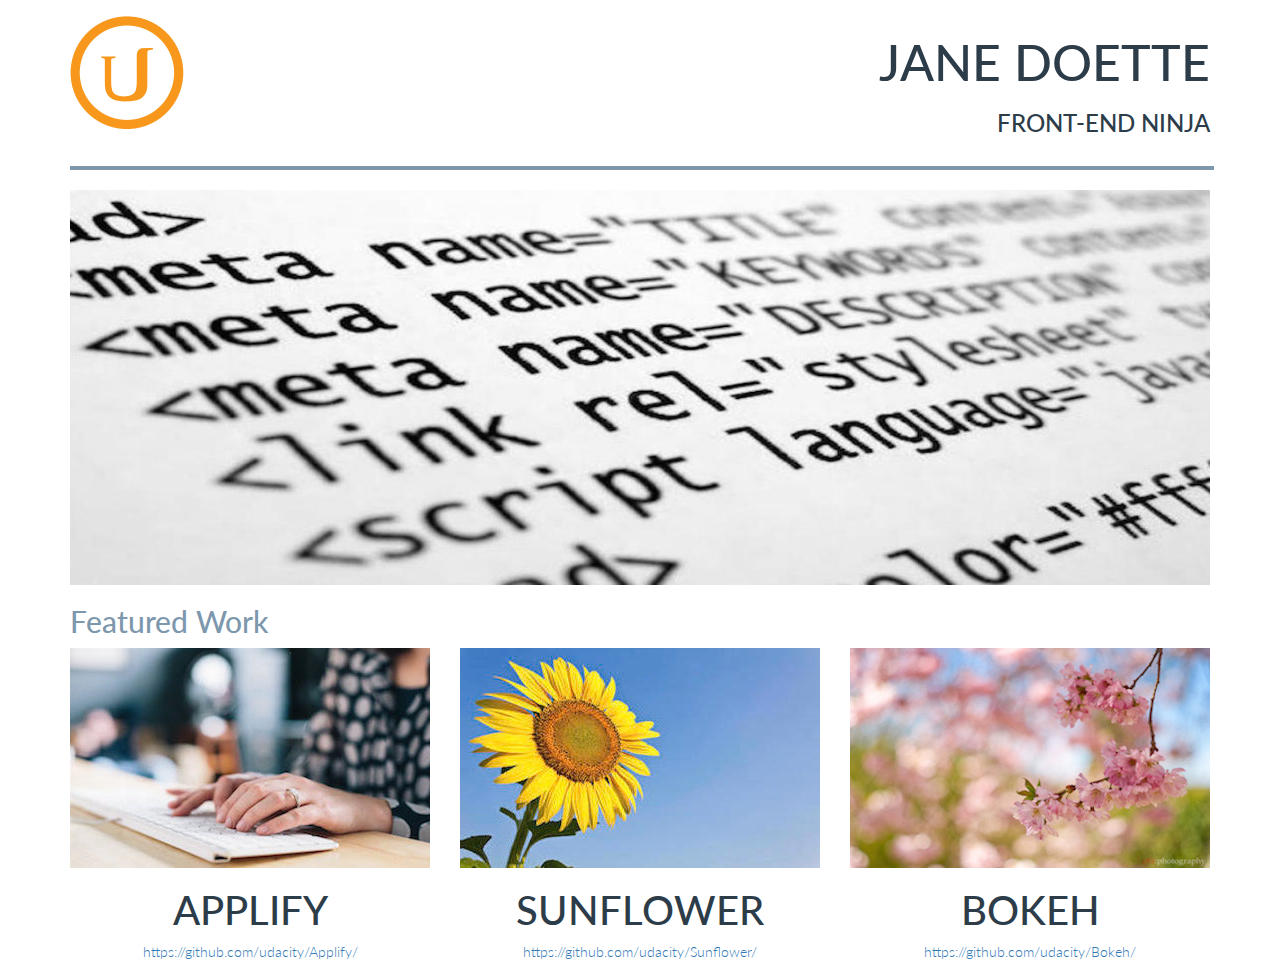
<file: index.html>
<!DOCTYPE html>
<!-- saved from url=(0097)https://storage.googleapis.com/supplemental_media/udacityu/2730818600/bootstrap-prestructure.html -->
<html lang="en">
<head>
  <meta http-equiv="X-UA-Compatible" content="IE=edge">
  <meta name="viewport" content="width=device-width,initial-scale=1">
  <meta charset="UTF-8">
  <title>portfolio page</title>
  <link href="https://fonts.googleapis.com/css?family=Lato:100,300" rel="stylesheet">
  <link rel="stylesheet" href="css/bootstrap.min.css">
  <link rel="stylesheet" href="css/style.css">
</head>
  <body>
    <div class="container">
    <header class="row">
      <div class="col-md-6 margin"><img src="portfolioimages/udacity-logo.jpg" alt="udacity-logo"></div>
      <div class="col-md-6 text-right text-uppercase text-thin margin">
        <h1 class="title-super">Jane Doette</h1>
        <h3>Front-end Ninja</h3>
      </div>
      <div class="col-md-12">
        <hr class="hr">
      </div>
      </header>
    <div class="row">
      <figure class="col-md-12">
        <img class="img-responsive" src="portfolioimages/html.jpg" alt="main image">
      </figure>
    </div>
    <div class="row">
      <div class="col-md-12">
        <h2 class="text-muted">Featured Work</h2>
      </div>
    </div>
    <footer class="row text-center">
      <figure class="col-md-4">
        <img class="img-responsive" src="portfolioimages/Applify.jpg" alt="Applify-image">
        <h3 class="text-uppercase h3size">Applify</h3>
        <p><a href="https://github.com/udacity/Applify/">https://github.com/udacity/Applify/</a></p>
      </figure>
      <figure class="col-md-4">
        <img class="img-responsive" src="portfolioimages/sunflower.jpg" alt="sunflower-image">
        <h3 class="text-uppercase h3size">Sunflower</h3>
        <p><a href="https://github.com/udacity/Sunflower/">https://github.com/udacity/Sunflower/</a></p>
      </figure>
      <figure class="col-md-4">
        <img class="img-responsive" src="portfolioimages/bokeh.jpg" alt="Bokeh-image">
        <h3 class="text-uppercase h3size">bokeh</h3>
        <p><a href="https://github.com/udacity/Bokeh/">https://github.com/udacity/Bokeh/</a></p>
      </figure>
    </footer>
</div>

</body></html>
</file>
<file: css/style.css>
body{
  font-family: "Lato", sans-serif;
  color: #2d3c49;
  font-weight: 300;
}


.text-muted{
  color: #7d97ad;
}


.title-super{
  font-size: 50px;
}


.text-thin{
  font-weight: 100;
}


.margin{
  margin-top: 15px;
}


.line{
  color: #7d97ad;
  height: 0px;
  border-top: 1px;
}


.h3size{
  font-size: 40px;
}


.hr{
    color:#7d97ad !important;
    border:solid 2px #7d97ad !important;
    width:100% !important;
}
</file>
